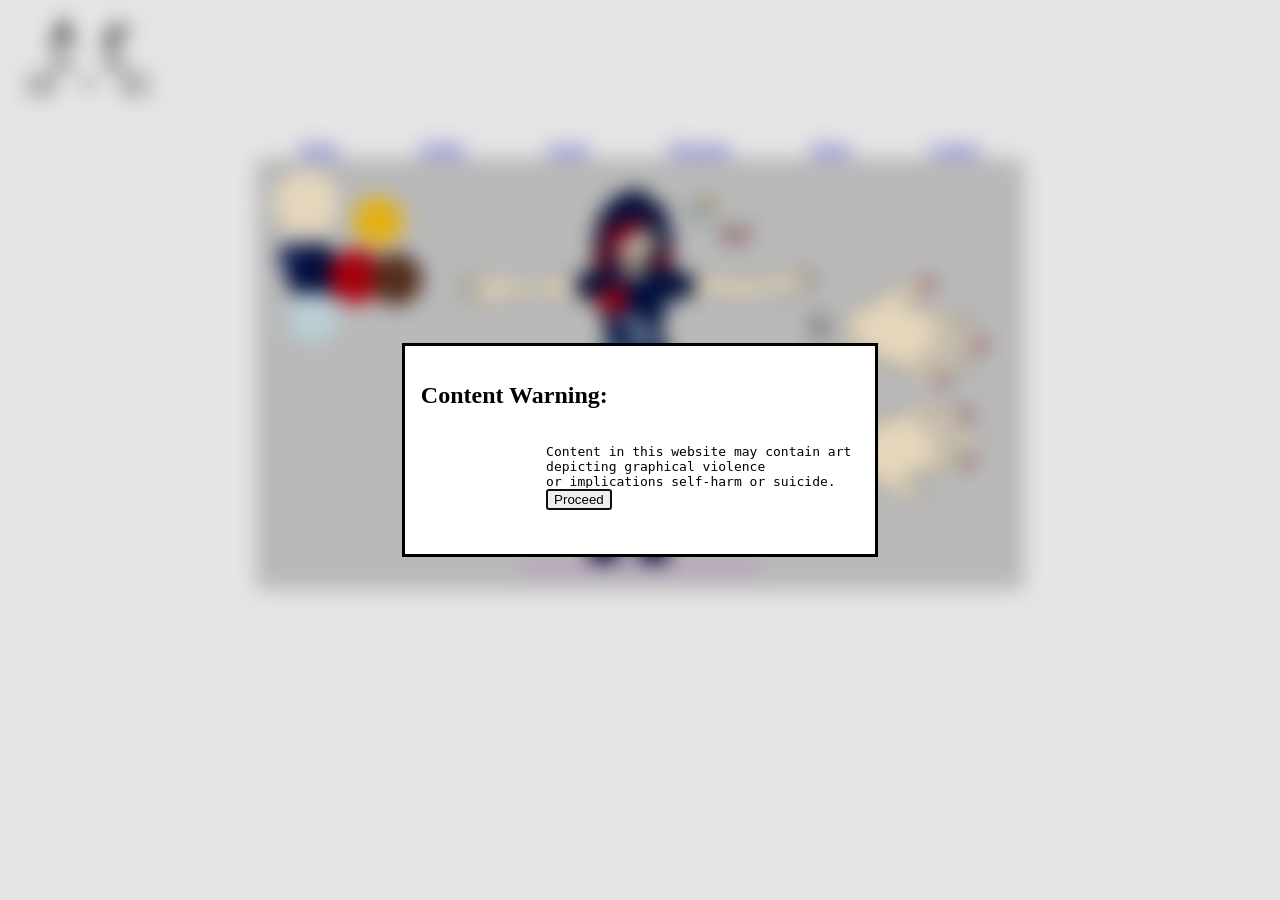
<file: index.html>
<!DOCTYPE html>
<html>

<head>
    <title>Austin Kenchanh Legacy Work</title>
    <link rel="stylesheet" href="indexstyles.css" 
</head>
    <a class="logo" href="index.html" aria-current="page">
        <img src="images/catlogo.png" alt="Austin Kenchanh logo" width="128" height="128">
    </a>
    <nav class="navigation" aria-label="Navigation Bar">
        <ul class="nav-links">
            <li> <a href="index.html" aria-current="page">Home</a> </li>
            <li> <a href="gallery.html">Gallary</a> </li>
            <li> <a href="assets.html">Assets</a> </li>
            <li> <a href="prog.html">Programs</a> </li>
            <li> <a href="about.html">About</a> </li>
            <li> <a href="contact.html">Contact</a> </li>
        </ul>
    </nav>
    <body>
        <section class="highlight-contain">
        <div class="slider-wrapper">
            <div class="slider">
                <img id="highlight-slide-1" src="images\portfolio\Amanda_CharacterSheet.png"
                    alt="An illustration of the front-side of a woman" />
                <img id="highlight-slide-2" src="images\portfolio\AustinKenchanh_Portfolio-1.jpg"
                    alt="A photo of a Woman doing a heart pose" />
                <img id="highlight-slide-3" src="images/portfolio/ablummockV2.jpg"
                    alt="A graphic ablum cover" />
                <img id="highlight-slide-4" src="images\portfolio\Jayn vs kismet revision 2.png"
                    alt="An illustration of two warriors fighting for the fate of the universe" />
                <img id="highlight-slide-5" src="images\portfolio\FP_Revision.png"
                    alt="An illustration of a plumber in a unknown world" />
                <img id="highlight-slide-6" src="images\portfolio\Dark_Sun.jpg" alt="Vector art of a Dark Sun" />
                <img id="highlight-slide-7" src="images\portfolio\AustinKenchanh_Portfolio-2.jpg"
                    alt="A product photo of popcorn " />/>

            </div>
            <div class="slider-nav">
                <a href="#highlight-slide-1"></a>
                <a href="#highlight-slide-2"></a>
                <a href="#highlight-slide-3"></a>
                <a href="#highlight-slide-4"></a>
                <a href="#highlight-slide-5"></a>
                <a href="#highlight-slide-6"></a>
                <a href="#highlight-slide-7"></a>
                <a href="#highlight-slide-8"></a>
                <a href="#highlight-slide-9"></a>
                <a href="#highlight-slide-10"></a>
            </div>
        </div>
    </section>

    </body>



    <dialog id="warning-dialog">
        <form>
            <h2>
             Content Warning:    
            </h2>
            <pre>
                
                Content in this website may contain art 
                depicting graphical violence 
                or implications self-harm or suicide. 
                <button type = "button" onclick="CloseLoginButton()">Proceed</button>
            </pre>
        </form>
    </dialog>
    
    <script>
        const dialog = document.getElementById("warning-dialog")
        const dismiss = sessionStorage.getItem("dismiss")
        if (!dismiss)
        dialog.showModal()
        function CloseLoginButton()
        {
            dialog.close()
            sessionStorage.setItem("dismiss", true)
        }
    </script>
</html>
</file>
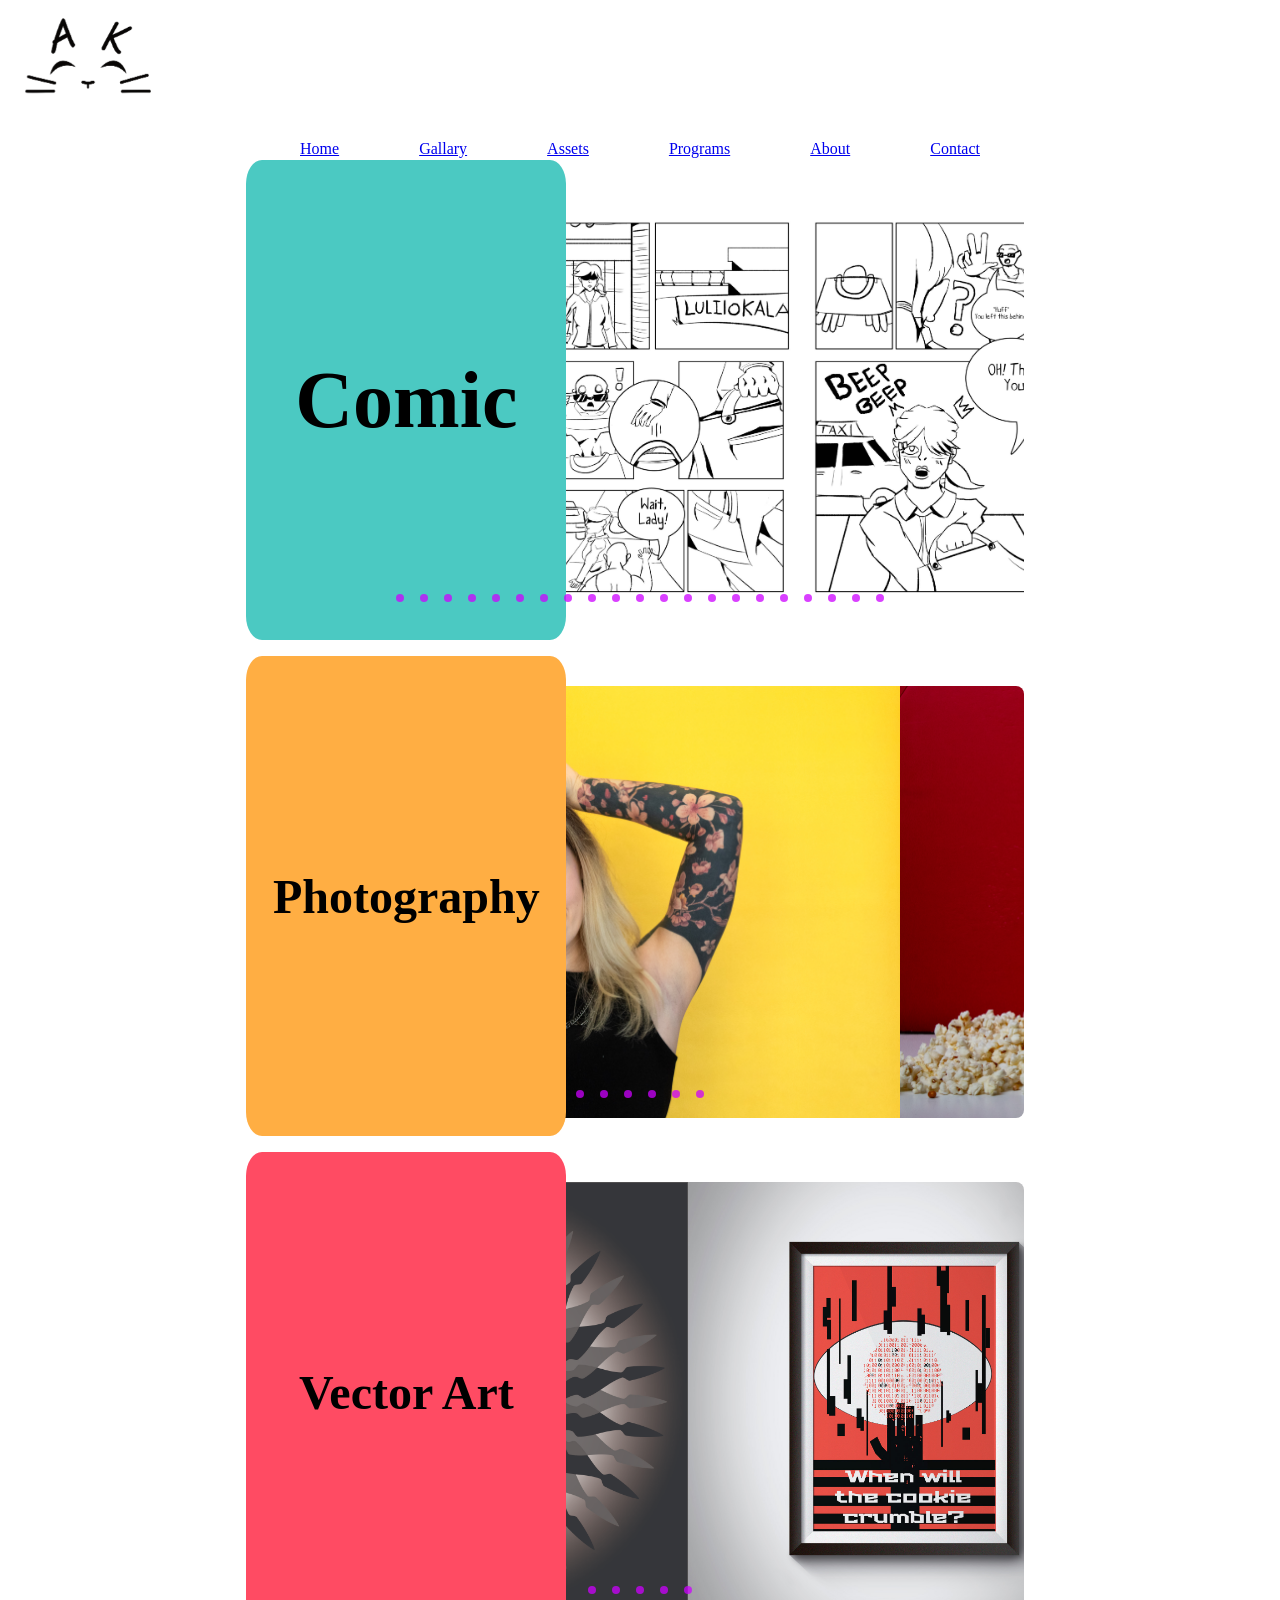
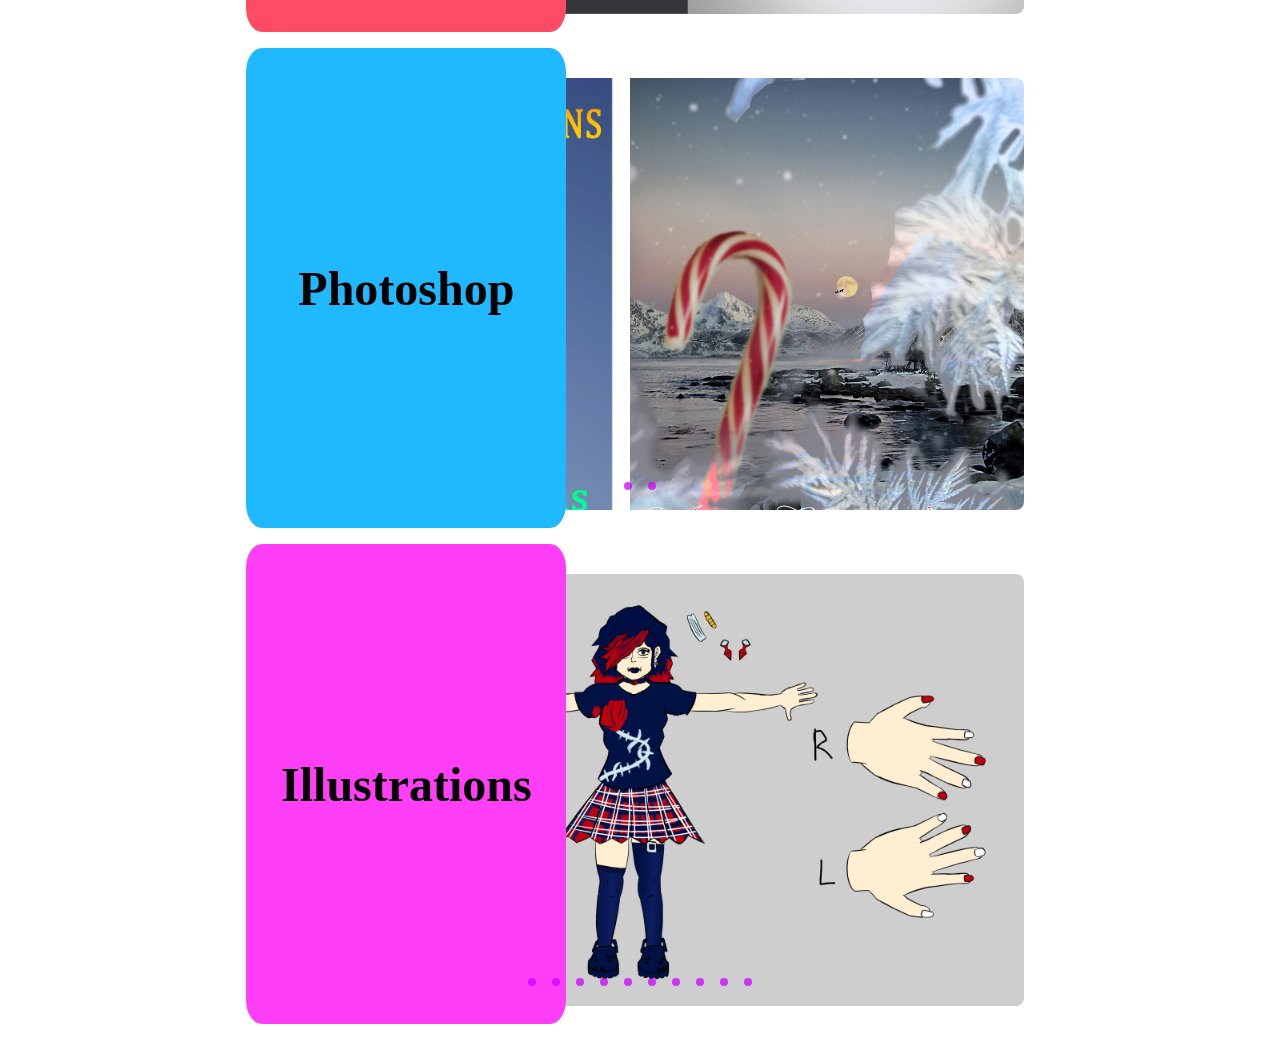
<file: gallery.html>
<!DOCTYPE html>
<html>

<head>
    <title>Austin Kenchanh Legacy Work | Gallery </title>
    <link rel="stylesheet" href="gallerystyles.css" </head>
    <nav class="navigation" aria-label="Navigation Bar">
        <a class="logo" href="index.html">
            <img src="images/catlogo.png" alt="Austin Kenchanh logo" width="128" height="128">
        </a>
        <ul class="nav-links">
            <li> <a href="index.html">Home</a> </li>
            <li> <a href="gallery.html" aria-current="page">Gallary</a> </li>
            <li> <a href="assets.html">Assets</a> </li>
            <li> <a href="prog.html">Programs</a> </li>
            <li> <a href="about.html">About</a> </li>
            <li> <a href="contact.html">Contact</a> </li>
        </ul>
    </nav>

<body>


    <section class="insomniac-contain">
        <div id="insomniac-box">
            <h2>Comic</h2>
        </div>
        <div class="slider-wrapper">
            <div class="slider">
                <img id="slide-1" src="images\portfolio\title .jpg" alt="Insomnaic Title Cover" />
                <img id="slide-2" src="images\portfolio\Page 1.jpg" alt="Insomnaic Page 1" />
                <img id="slide-3" src="images\portfolio\Page 2.jpg" alt="Insomnaic Page 2" />
                <img id="slide-4" src="images\portfolio\Page 3.jpg" alt="Insomnaic Page 3" />
                <img id="slide-5" src="images\portfolio\Page 4.jpg" alt="Insomnaic Page 4" />
                <img id="slide-6" src="images\portfolio\Page 5.jpg" alt="Insomnaic Page 5" />
                <img id="slide-7" src="images\portfolio\Page 6.jpg" alt="Insomnaic Page 6" />
                <img id="slide-8" src="images\portfolio\Page 7.jpg" alt="Insomnaic Page 7" />
                <img id="slide-9" src="images\portfolio\Page 8.jpg" alt="Insomnaic Page 8" />
                <img id="slide-10" src="images\portfolio\Page 9.jpg" alt="Insomnaic Page 9" />
                <img id="slide-11" src="images\portfolio\Page 10.jpg" alt="Insomnaic Page 10" />
                <img id="slide-12" src="images\portfolio\Page 11.jpg" alt="Insomnaic Page 11" />
                <img id="slide-13" src="images\portfolio\Page 12.jpg" alt="Insomnaic Page 12" />
                <img id="slide-14" src="images\portfolio\Page 13.jpg" alt="Insomnaic Page 13" />
                <img id="slide-15" src="images\portfolio\Page 14.jpg" alt="Insomnaic Page 14" />
                <img id="slide-16" src="images\portfolio\Page 15.jpg" alt="Insomnaic Page 15" />
                <img id="slide-17" src="images\portfolio\Page 16.jpg" alt="Insomnaic Page 16" />
                <img id="slide-18" src="images\portfolio\page 17.jpg" alt="Insomnaic Page 17" />
                <img id="slide-18" src="images\portfolio\Page 18.jpg" alt="Insomnaic Page 18" />
                <img id="slide-20" src="images\portfolio\page 19.jpg" alt="Insomnaic Page 19" />
                <img id="slide-21" src="images\portfolio\Page 20.jpg" alt="Insomnaic Page 20" />
            </div>
            <div class="slider-nav">
                <a href="#slide-1"></a>
                <a href="#slide-2"></a>
                <a href="#slide-3"></a>
                <a href="#slide-4"></a>
                <a href="#slide-5"></a>
                <a href="#slide-6"></a>
                <a href="#slide-7"></a>
                <a href="#slide-8"></a>
                <a href="#slide-9"></a>
                <a href="#slide-10"></a>
                <a href="#slide-11"></a>
                <a href="#slide-12"></a>
                <a href="#slide-13"></a>
                <a href="#slide-14"></a>
                <a href="#slide-15"></a>
                <a href="#slide-16"></a>
                <a href="#slide-17"></a>
                <a href="#slide-18"></a>
                <a href="#slide-19"></a>
                <a href="#slide-20"></a>
                <a href="#slide-21"></a>

            </div>
        </div>
    </section>
    
    <section class="photo-contain">
        <div id="photo-box">
        <h2>Photography</h2>
    </div>
        <div class="slider-wrapper">
            <div class="slider">
                <img id="photo-slide-1" src="images\portfolio\AustinKenchanh_Portfolio-1.jpg"
                    alt="A photo of a Woman doing a heart pose" />
                <img id="photo-slide-2" src="images\portfolio\AustinKenchanh_Portfolio-2.jpg"
                    alt="A product photo of popcorn " />
                <img id="photo-slide-3" src="images\portfolio\AustinKenchanh_Portfolio-3.jpg"
                    alt="A product photo of a fitness watch" />
                <img id="photo-slide-4" src="images\portfolio\AustinKenchanh_Portfolio-4.jpg"
                    alt="A collage of a man doing various poses" />
                <img id="photo-slide-5" src="images\portfolio\AustinKenchanh_Portfolio-5.jpg"
                    alt="A collage of a park and a interior pattern" />
                <img id="photo-slide-6" src="images\portfolio\AustinKenchanh_Lightpaint.jpg"
                    alt="A photo of a Werewolf mask surrounded by strokes of light" />
            </div>
            <div class="slider-nav">
                <a href="#photo-slide-1"></a>
                <a href="#photo-slide-2"></a>
                <a href="#photo-slide-3"></a>
                <a href="#photo-slide-4"></a>
                <a href="#photo-slide-5"></a>
                <a href="#photo-slide-6"></a>
            </div>
        </div>
    </section>
    <section class="vector-contain">
        <div id="vector-box">
        <h2>Vector Art</h2>
        </div>
        <div class="slider-wrapper">
            <div class="slider">
                <img id="vector-slide-1" src="images\portfolio\Dark_Sun.jpg" alt="Vector art of a Dark Sun" />
                <img id="vector-slide-2" src="images\portfolio\camp mock.jpg"
                    alt="Vector art of a awarness poster depicting a hand grabbing onto data" />
                <img id="vector-slide-3" src="images\portfolio\campmock 2.jpg"
                    alt="Vector art of a awarness poster of a person watching you" />
                <img id="vector-slide-4" src="images\portfolio\zebra.jpg" alt="Vector art of a Zebra" />
                <img id="vector-slide-5" src="images\portfolio\Aphrodiote.jpg"
                    alt="Vector art of Aprodiote in the shape of a heart" />
            </div>
            <div class="slider-nav">
                <a href="#vector-slide-1"></a>
                <a href="#vector-slide-2"></a>
                <a href="#vector-slide-3"></a>
                <a href="#vector-slide-4"></a>
                <a href="#vector-slide-5"></a>
            </div>
        </div>
    </section>
    <section class="PS-contain">
        <div id="PS-box">
        <h2>Photoshop</h2>
        </div>
        <div class="slider-wrapper">
            <div class="slider">
                <img id="PS-slide-1" src="images\portfolio\Module6Rev.jpg"
                    alt="A poster that warns of pollution from carbon dioxide" />
                <img id="PS-slide-2" src="images\portfolio\module7.jpg"
                    alt="A christmas poster that depicts a cold reigon with a candy cane" />

            </div>
            <div class="slider-nav">
                <a href="#PS-slide-1"></a>
                <a href="#PS-slide-2"></a>
            </div>
        </div>
    </section>
    <section class="illust-contain">
         <div id="illust-box">
        <h2>Illustrations</h2>
        </div>
        <div class="slider-wrapper">
            <div class="slider">
                <img id="illust-slide-1" src="images\portfolio\Amanda_CharacterSheet.png"
                    alt="An illustration of the front-side of a woman" />
                <img id="illust-slide-2" src="images\portfolio\Amanda_CharacterSheet_Side.png"
                    alt="An illustration of the side-view of a woman" />
                <img id="illust-slide-3" src="images\portfolio\PizzaMan_Character_sheet.png"
                    alt="An illustration of the front-side of a man" />
                <img id="illust-slide-4" src="images\portfolio\PizzaMan_Character_sheet_side.png"
                    alt="An illustration of the side-view of a man" />
                <img id="illust-slide-5" src="images\portfolio\Rat_Charactersheet_Side.png"
                    alt="An illustration of the front-side of a rat" />
                <img id="illust-slide-6" src="images\portfolio\Rat_Charactersheet.png"
                    alt="An illustration of the side-view of a rat" />
                <img id="illust-slide-7" src="images\portfolio\Jayn vs kismet revision 2.png"
                    alt="An illustration of two warriors fighting for the fate of the universe" />
                <img id="illust-slide-8" src="images\portfolio\FP_Revision.png"
                    alt="An illustration of a plumber in a unknown world" />
                <img id="illust-slide-9" src="images\portfolio\Ablumv2.jpg"
                    alt="An illustration of a graphic album cover" />
                <img id="illust-slide-10" src="images\portfolio\Ablum_backv2.jpg"
                    alt="An illustration of the back cover of the album " />

            </div>
            <div class="slider-nav">
                <a href="#illust-slide-1"></a>
                <a href="#illust-slide-2"></a>
                <a href="#illust-slide-3"></a>
                <a href="#illust-slide-4"></a>
                <a href="#illust-slide-5"></a>
                <a href="#illust-slide-6"></a>
                <a href="#illust-slide-7"></a>
                <a href="#illust-slide-8"></a>
                <a href="#illust-slide-9"></a>
                <a href="#illust-slide-10"></a>
            </div>
        </div>
    </section>
</body>

</html>
</file>
<file: indexstyles.css>
.logo
{
    padding:  1rem;
    margin: 50;
    position: relative;
    top: 0%;
    left: 0%;
}


.nav-links
{
    list-style-type: none;
    margin: 0%;
    padding: 0%;
    display: flex;
    gap: 5rem;
    justify-content: center;
    align-items: center;
}
#warning-dialog::backdrop
{
    backdrop-filter: blur(10px);
    -webkit-backdrop-filter:blur(10px);
}
.highlight_contain
{
    padding: 2rem;
    
}
.slider-wrapper
{
    position: relative;
    max-width: 48rem;
    margin: 0 auto;

}
.slider
{
    display: flex;
    aspect-ratio: 16/9;
    overflow-x:auto;
    scroll-snap-type: x mandatory;
    scroll-behavior: smooth;
    border-radius: 0.5rem;
}

.slider img
{
    flex: 1 0 auto;
    scroll-snap-align: start;
    object-fit: cover;
}
.slider-nav
{
    display: flex;
    column-gap: 1rem;
    position: absolute;
    bottom: 1.25rem;
    left: 50%;
    transform: translateX(-50%);
    z-index: 1;
}
.slider-nav a
{
    width: 0.5rem;
    height: 0.5rem;
    border-radius: 50%;
    background-color: #cc00ff;
    opacity: 0.75;
    transition: opacity ease 10ms;
}
.slider-nav a:hover
{
    opacity: 1;
}
</file>
<file: gallerystyles.css>
header
{
    display: block;
}
.logo
{
    padding:  1rem;
    margin: 50;
    position: sticky;
    top: 0;
    left: 0%;
}

.nav-links
{
    list-style-type: none;
    margin: 0%;
    padding: 0%;
    display: flex;
    gap: 5rem;
    justify-content: center;
    align-items: center;
    position: sticky;
    top:0;
    z-index: 10;
}
#insomniac-box
{
     width: 20rem;
     height:30rem;
     margin: 0;
     background-color: rgb(75, 201, 194);
     position: absolute;
     display: flex;
     justify-content: center;
     align-items: center;
     top: 10rem;
     left:15.4rem;
     z-index: 1;
     border-radius: 5%;
}
#photo-box
{
    width: 20rem;
     height:30rem;
     background-color: rgb(255, 174, 67);
     position: absolute;
     display: flex;
     justify-content: center;
     align-items: center;
     top: 41rem;
     left:15.4rem;
     z-index: 1;
     border-radius: 5%;
     
}
#vector-box
{
    width: 20rem;
     height:30rem;
     background-color: rgb(255, 75, 99);
     position: absolute;
     display: flex;
     justify-content: center;
     align-items: center;
     top: 72rem;
     left:15.4rem;
     z-index: 1;
     border-radius: 5%;
     
}
#PS-box
{
    width: 20rem;
     height:30rem;
     background-color: rgb(32, 184, 255);
     position: absolute;
     display: flex;
     justify-content: center;
     align-items: center;
     top: 103rem;
     left:15.4rem;
     z-index: 1;
     border-radius: 5%;
     
}
#illust-box
{
  width: 20rem;
     height:30rem;
     background-color: rgb(255, 62, 245);
     position: absolute;
     display: flex;
     justify-content: center;
     align-items: center;
     top: 134rem;
     left:15.4rem;
     z-index: 1;
     border-radius: 5%;  
}

h2
{
    font-size: 5rem;
    margin: 0;
    padding: 0;
    color: black;
}
#photo-box  h2,#vector-box h2, #PS-box h2, #illust-box h2
{
    font-size: 3rem;
    margin: 0;
    padding: 0;
    color: black;
}



.insomniac-contain, .photo-contain, .vector-contain,.PS-contain, .illust-contain
{
    padding: 2rem;
    
}
.slider-wrapper
{
    position: relative;
    max-width: 48rem;
    margin: 0 auto;

}
.slider
{
    display: flex;
    aspect-ratio: 16/9;
    overflow-x:auto;
    scroll-snap-type: x mandatory;
    scroll-behavior: smooth;
    border-radius: 0.5rem;
}

.slider img
{
    flex: 1 0 auto;
    scroll-snap-align: start;
    object-fit: cover;
}
.slider-nav
{
    display: flex;
    column-gap: 1rem;
    position: absolute;
    bottom: 1.25rem;
    left: 50%;
    transform: translateX(-50%);
    z-index: 1;
}
.slider-nav a
{
    width: 0.5rem;
    height: 0.5rem;
    border-radius: 50%;
    background-color: #cc00ff;
    opacity: 0.75;
    transition: opacity ease 250ms;
}
.slider-nav a:hover
{
    opacity: 1;
}
</file>
